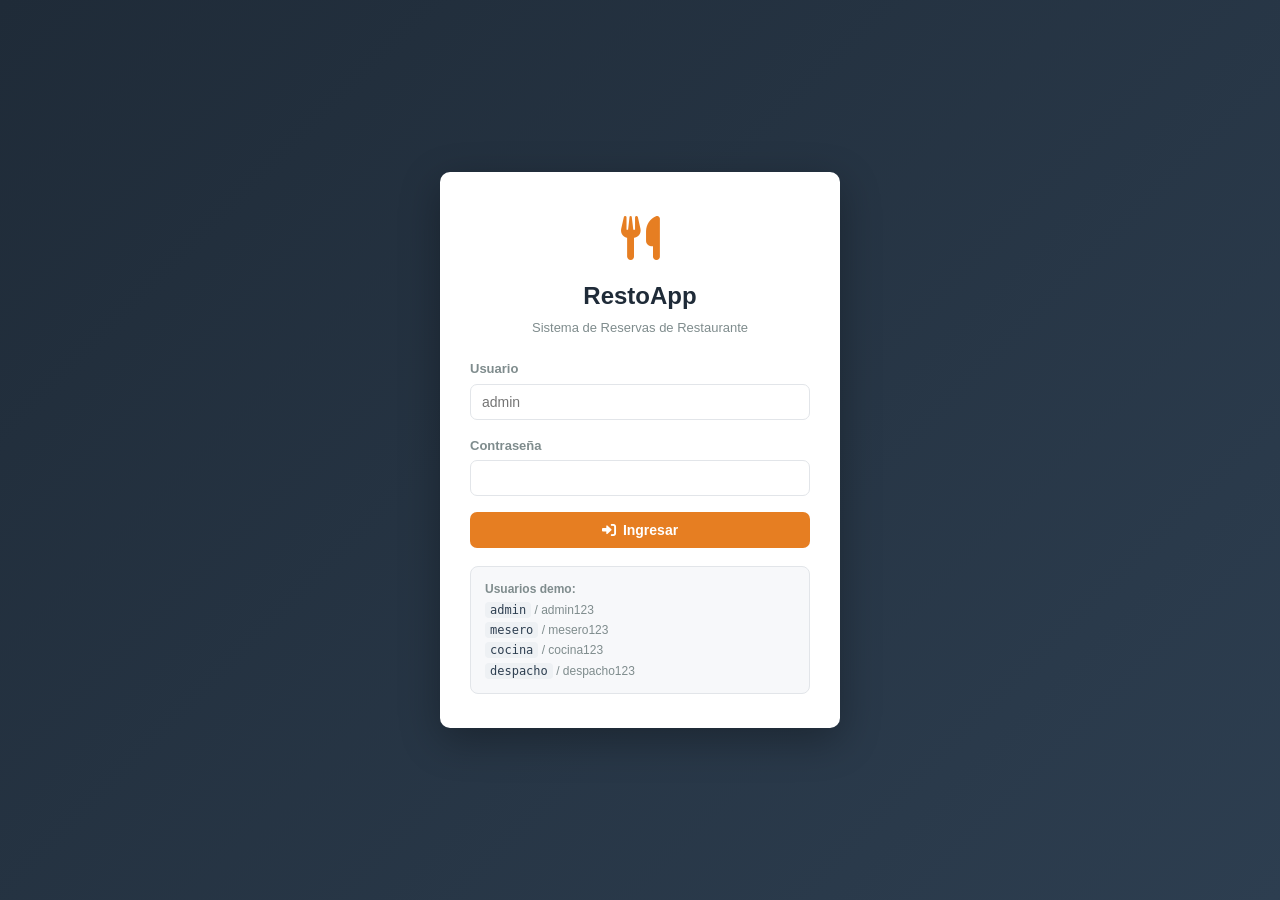
<file: admin.html>
<!DOCTYPE html>
<html lang="es">
<head>
  <meta charset="UTF-8">
  <meta name="viewport" content="width=device-width, initial-scale=1.0, maximum-scale=1.5, user-scalable=yes">
  <title>Sistema de Reservas · Restaurante</title>
  <!-- Font & icons -->
  <link rel="stylesheet" href="https://cdnjs.cloudflare.com/ajax/libs/font-awesome/6.0.0-beta3/css/all.min.css">
  <link rel="stylesheet" href="css/style.css">
</head>
<body>

  <!-- ===== SIDEBAR ===== -->
  <aside class="sidebar" id="sidebar">
    <div class="sidebar-header">
      <h2><i class="fas fa-utensils"></i> RestoApp</h2>
    </div>
    <div class="sidebar-menu" id="menuContainer">
      <!-- items dinámicos por rol -->
    </div>
    <div class="sidebar-footer">
      <div class="user-badge"><i class="fas fa-user-circle"></i> <span id="userNameDisplay">admin</span></div>
      <button class="logout-btn" id="logoutBtn"><i class="fas fa-sign-out-alt"></i> Cerrar sesión</button>
    </div>
  </aside>

  <!-- ===== MAIN ===== -->
  <div class="main-content">
    <div class="topbar">
      <span class="hamburger" id="hamburgerBtn"><i class="fas fa-bars"></i></span>
      <h3 id="viewTitle">Panel</h3>
      <span class="role-badge" id="roleBadge">Administrador</span>
    </div>
    <div class="page-content" id="pageContent">
      <!-- vistas se inyectan desde js -->
    </div>
  </div>

  <!-- ===== MODAL ===== -->
  <div class="modal-overlay" id="modalOverlay">
    <div class="modal" id="modalContent">
      <button class="close-modal" id="modalCloseBtn">&times;</button>
      <div id="modalBody"></div>
    </div>
  </div>
  <!-- Módulos JS cargados en orden (dependencias) -->
  <script src="js/storage.js"></script>
  <script src="js/auth.js"></script>
  <script src="js/modules.js"></script>
  <script src="js/app.js"></script>
</body>
</html>
</file>
<file: css/style.css>
/* =========================================================
   RestoApp - Sistema de Reservas de Restaurante
   css/style.css
   Adaptado a admin.html
   ========================================================= */

/* ----- Variables / tema ----- */
:root {
  --primary: #2d3e50;
  --primary-dark: #1f2b38;
  --primary-light: #3b5066;
  --accent: #e67e22;
  --accent-dark: #cf6d14;
  --success: #27ae60;
  --warning: #f39c12;
  --danger: #e74c3c;
  --info: #3498db;
  --bg: #f0f2f5;
  --card: #ffffff;
  --text: #2c3e50;
  --text-muted: #7f8c8d;
  --border: #e2e5e9;
  --shadow: 0 2px 8px rgba(0, 0, 0, 0.08);
  --radius: 10px;
  --sidebar-w: 240px;
  --sidebar-w-collapsed: 64px;
  --transition: 0.25s ease;
}

* {
  box-sizing: border-box;
  margin: 0;
  padding: 0;
}

html,
body {
  height: 100%;
}

body {
  font-family: "Segoe UI", Tahoma, Geneva, Verdana, sans-serif;
  background: var(--bg);
  color: var(--text);
  font-size: 15px;
  line-height: 1.5;
}

h1, h2, h3, h4 {
  color: var(--text);
}

a {
  color: var(--primary);
  text-decoration: none;
}

button {
  font-family: inherit;
  cursor: pointer;
  border: none;
  background: none;
  color: inherit;
}

input, select, textarea {
  font-family: inherit;
  font-size: 14px;
  width: 100%;
  padding: 9px 11px;
  border: 1px solid var(--border);
  border-radius: 7px;
  background: #fff;
  color: var(--text);
  transition: border-color var(--transition);
}

input:focus, select:focus, textarea:focus {
  outline: none;
  border-color: var(--accent);
  box-shadow: 0 0 0 3px rgba(230, 126, 34, 0.15);
}

label {
  display: block;
  margin-bottom: 5px;
  font-weight: 600;
  font-size: 13px;
  color: var(--text-muted);
}

/* ----- Login ----- */
.login-screen {
  min-height: 100vh;
  display: flex;
  align-items: center;
  justify-content: center;
  background: linear-gradient(135deg, var(--primary-dark), var(--primary));
  padding: 20px;
}

.login-card {
  width: 100%;
  max-width: 400px;
  background: var(--card);
  border-radius: var(--radius);
  box-shadow: 0 12px 40px rgba(0, 0, 0, 0.3);
  padding: 34px 30px;
}

.login-logo {
  text-align: center;
  margin-bottom: 22px;
}

.login-logo .icon {
  font-size: 44px;
  color: var(--accent);
}

.login-logo h1 {
  font-size: 24px;
  margin-top: 6px;
  color: var(--primary-dark);
}

.login-logo p {
  color: var(--text-muted);
  font-size: 13px;
  margin-top: 4px;
}

.login-card .form-group {
  margin-bottom: 16px;
}

.login-hint {
  margin-top: 18px;
  background: #f7f8fa;
  border: 1px solid var(--border);
  border-radius: 8px;
  padding: 12px 14px;
  font-size: 12px;
  color: var(--text-muted);
  line-height: 1.7;
}

.login-hint code {
  background: #eef1f4;
  padding: 1px 5px;
  border-radius: 4px;
  color: var(--primary);
}

/* ----- Botones ----- */
.btn {
  display: inline-flex;
  align-items: center;
  justify-content: center;
  gap: 7px;
  padding: 10px 16px;
  border-radius: 7px;
  font-weight: 600;
  font-size: 14px;
  transition: background var(--transition), transform 0.1s;
}

.btn:active {
  transform: scale(0.98);
}

.btn-primary {
  background: var(--primary);
  color: #fff;
}

.btn-primary:hover {
  background: var(--primary-light);
}

.btn-accent {
  background: var(--accent);
  color: #fff;
}

.btn-accent:hover {
  background: var(--accent-dark);
}

.btn-success {
  background: var(--success);
  color: #fff;
}

.btn-danger {
  background: var(--danger);
  color: #fff;
}

.btn-danger:hover {
  background: #c0392b;
}

.btn-ghost {
  background: #fff;
  color: var(--text);
  border: 1px solid var(--border);
}

.btn-ghost:hover {
  background: #f4f6f8;
}

.btn-sm {
  padding: 6px 11px;
  font-size: 13px;
}

.btn-block {
  width: 100%;
}

.btn:disabled {
  opacity: 0.6;
  cursor: not-allowed;
}

/* ----- App layout ----- */
.app {
  display: flex;
  min-height: 100vh;
}

/* Sidebar */
.sidebar {
  width: var(--sidebar-w);
  background: var(--primary-dark);
  color: #cfd8e0;
  display: flex;
  flex-direction: column;
  position: fixed;
  top: 0;
  left: 0;
  bottom: 0;
  z-index: 100;
  transition: width var(--transition), transform var(--transition);
  overflow: hidden;
}

.app.sidebar-collapsed .sidebar {
  width: var(--sidebar-w-collapsed);
}

.sidebar-header {
  padding: 18px 18px;
  display: flex;
  align-items: center;
  gap: 10px;
  border-bottom: 1px solid rgba(255, 255, 255, 0.08);
  min-height: 66px;
  white-space: nowrap;
}

.sidebar-header h2 {
  color: #fff;
  font-size: 18px;
  white-space: nowrap;
}

.sidebar-header h2 i {
  color: var(--accent);
  margin-right: 6px;
}

.sidebar-menu {
  flex: 1;
  overflow-y: auto;
  padding: 10px 0;
}

.sidebar-menu::-webkit-scrollbar {
  width: 6px;
}

.sidebar-menu::-webkit-scrollbar-thumb {
  background: rgba(255, 255, 255, 0.15);
  border-radius: 3px;
}

.menu-item {
  display: flex;
  align-items: center;
  gap: 12px;
  width: 100%;
  padding: 13px 18px;
  color: #cfd8e0;
  font-size: 14.5px;
  font-weight: 500;
  border-left: 3px solid transparent;
  transition: background var(--transition), border-color var(--transition);
  white-space: nowrap;
}

.menu-item:hover {
  background: rgba(255, 255, 255, 0.06);
  color: #fff;
}

.menu-item.active {
  background: rgba(230, 126, 34, 0.16);
  border-left-color: var(--accent);
  color: #fff;
}

.menu-item i {
  width: 22px;
  text-align: center;
  font-size: 16px;
  flex-shrink: 0;
}

.menu-item .menu-label {
  transition: opacity var(--transition);
}

.app.sidebar-collapsed .menu-label,
.app.sidebar-collapsed .sidebar-header h2 span,
.app.sidebar-collapsed .sidebar-footer .user-badge span,
.app.sidebar-collapsed .logout-btn span {
  opacity: 0;
  pointer-events: none;
}

.sidebar-footer {
  border-top: 1px solid rgba(255, 255, 255, 0.08);
  padding: 12px 12px;
}

.user-badge {
  display: flex;
  align-items: center;
  gap: 10px;
  padding: 8px 4px;
  font-size: 14px;
  white-space: nowrap;
  color: #fff;
}

.user-badge i {
  font-size: 20px;
  color: var(--accent);
}

.role-badge {
  background: var(--accent);
  color: #fff;
  font-size: 12px;
  font-weight: 700;
  padding: 4px 10px;
  border-radius: 20px;
  text-transform: uppercase;
  letter-spacing: 0.5px;
  white-space: nowrap;
}

.logout-btn {
  display: flex;
  align-items: center;
  gap: 10px;
  width: 100%;
  padding: 10px 12px;
  margin-top: 8px;
  border-radius: 7px;
  color: #e8b4a8;
  background: rgba(231, 76, 60, 0.14);
  font-size: 14px;
  font-weight: 600;
  white-space: nowrap;
  transition: background var(--transition);
}

.logout-btn:hover {
  background: var(--danger);
  color: #fff;
}

/* Main content */
.main-content {
  flex: 1;
  margin-left: var(--sidebar-w);
  display: flex;
  flex-direction: column;
  min-height: 100vh;
  transition: margin-left var(--transition);
}

.app.sidebar-collapsed .main-content {
  margin-left: var(--sidebar-w-collapsed);
}

.topbar {
  background: var(--card);
  border-bottom: 1px solid var(--border);
  padding: 14px 22px;
  display: flex;
  align-items: center;
  gap: 14px;
  position: sticky;
  top: 0;
  z-index: 50;
  box-shadow: 0 1px 4px rgba(0, 0, 0, 0.04);
}

.hamburger {
  font-size: 22px;
  cursor: pointer;
  color: var(--text-muted);
  padding: 4px;
}

.hamburger:hover {
  color: var(--primary);
}

.topbar h3 {
  flex: 1;
  font-size: 18px;
}

/* ---------- Página ---------- */
.page-content {
  padding: 22px;
  flex: 1;
}

/* Stats */
.stats-grid {
  display: grid;
  grid-template-columns: repeat(auto-fit, minmax(200px, 1fr));
  gap: 16px;
  margin-bottom: 24px;
}

.stat-card {
  background: var(--card);
  border-radius: var(--radius);
  box-shadow: var(--shadow);
  padding: 18px;
  display: flex;
  align-items: center;
  gap: 14px;
  border-left: 4px solid var(--accent);
}

.stat-card .stat-icon {
  width: 46px;
  height: 46px;
  border-radius: 10px;
  display: flex;
  align-items: center;
  justify-content: center;
  font-size: 20px;
  color: #fff;
  flex-shrink: 0;
}

.stat-card .stat-value {
  font-size: 26px;
  font-weight: 700;
  color: var(--primary-dark);
}

.stat-card .stat-label {
  font-size: 13px;
  color: var(--text-muted);
}

/* Paneles / tarjetas genéricas */
.panel {
  background: var(--card);
  border-radius: var(--radius);
  box-shadow: var(--shadow);
  padding: 20px;
  margin-bottom: 20px;
}

.panel-header {
  display: flex;
  align-items: center;
  justify-content: space-between;
  flex-wrap: wrap;
  gap: 12px;
  margin-bottom: 16px;
}

.panel-header h3 {
  font-size: 17px;
}

.section-title {
  font-size: 19px;
  font-weight: 700;
  margin-bottom: 16px;
  color: var(--primary-dark);
  display: flex;
  align-items: center;
  gap: 10px;
}

.section-title i {
  color: var(--accent);
}

/* ----- Mesas (vista visual) ----- */
.tables-grid {
  display: grid;
  grid-template-columns: repeat(auto-fill, minmax(150px, 1fr));
  gap: 16px;
}

.table-card {
  background: var(--card);
  border-radius: var(--radius);
  box-shadow: var(--shadow);
  padding: 16px;
  text-align: center;
  cursor: pointer;
  border-top: 5px solid var(--border);
  transition: transform 0.15s, box-shadow var(--transition);
}

.table-card:hover {
  transform: translateY(-3px);
  box-shadow: 0 6px 16px rgba(0, 0, 0, 0.12);
}

.table-card .table-icon {
  font-size: 30px;
  margin-bottom: 8px;
}

.table-card .table-name {
  font-weight: 700;
  font-size: 15px;
}

.table-card .table-capacity {
  font-size: 12px;
  color: var(--text-muted);
  margin-top: 3px;
}

.table-card .table-status {
  font-size: 11px;
  font-weight: 700;
  text-transform: uppercase;
  letter-spacing: 0.5px;
  padding: 3px 8px;
  border-radius: 12px;
  margin-top: 10px;
  display: inline-block;
  color: #fff;
}

/* Estados de mesa */
.table-card.disponible {
  border-top-color: var(--success);
}

.table-card.disponible .table-status {
  background: var(--success);
}

.table-card.reservada {
  border-top-color: var(--warning);
}

.table-card.reservada .table-status {
  background: var(--warning);
}

.table-card.ocupada {
  border-top-color: var(--danger);
}

.table-card.ocupada .table-status {
  background: var(--danger);
}

/* Status badges genéricos */
.status-pill {
  display: inline-block;
  padding: 4px 10px;
  border-radius: 14px;
  font-size: 12px;
  font-weight: 700;
  color: #fff;
}

.status-pill.pendiente { background: var(--warning); }
.status-pill.preparacion { background: var(--info); }
.status-pill.listo { background: var(--success); }
.status-pill.en-ruta { background: var(--info); }
.status-pill.entregado { background: var(--success); }
.status-pill.cancelado { background: var(--danger); }
.status-pill.reservada { background: var(--warning); }
.status-pill.ocupada { background: var(--danger); }
.status-pill.disponible { background: var(--success); }

/* ----- Listas de reservas / pedidos ----- */
.list-group {
  display: flex;
  flex-direction: column;
  gap: 10px;
}

.list-item {
  display: flex;
  align-items: center;
  justify-content: space-between;
  gap: 12px;
  background: #fbfcfd;
  border: 1px solid var(--border);
  border-radius: 8px;
  padding: 12px 14px;
  flex-wrap: wrap;
}

.list-item .item-main {
  flex: 1;
  min-width: 200px;
}

.list-item .item-title {
  font-weight: 700;
}

.list-item .item-sub {
  font-size: 13px;
  color: var(--text-muted);
}

.list-item .item-actions {
  display: flex;
  gap: 8px;
  flex-wrap: wrap;
}

.empty-state {
  text-align: center;
  color: var(--text-muted);
  padding: 30px 10px;
  font-size: 14px;
}

.empty-state i {
  font-size: 34px;
  display: block;
  margin-bottom: 10px;
  opacity: 0.5;
}

/* ----- Tablas ----- */
table.data-table {
  width: 100%;
  border-collapse: collapse;
  font-size: 14px;
}

.data-table th {
  text-align: left;
  padding: 11px 12px;
  background: #f6f8fa;
  border-bottom: 2px solid var(--border);
  color: var(--text-muted);
  font-size: 12px;
  text-transform: uppercase;
  letter-spacing: 0.4px;
}

.data-table td {
  padding: 11px 12px;
  border-bottom: 1px solid var(--border);
}

.data-table tbody tr:hover {
  background: #fafbfc;
}

.table-wrap {
  overflow-x: auto;
}

/* ----- Colas (cocina / despacho) ----- */
.queues-grid {
  display: grid;
  grid-template-columns: repeat(auto-fit, minmax(260px, 1fr));
  gap: 18px;
}

.queue-column {
  background: var(--card);
  border-radius: var(--radius);
  box-shadow: var(--shadow);
  padding: 16px;
}

.queue-column h4 {
  font-size: 15px;
  margin-bottom: 12px;
  display: flex;
  align-items: center;
  gap: 8px;
  color: var(--primary-dark);
}

.queue-column h4 .count {
  background: var(--primary);
  color: #fff;
  font-size: 12px;
  padding: 2px 8px;
  border-radius: 12px;
}

.queue-item {
  background: #fbfcfd;
  border: 1px solid var(--border);
  border-left: 4px solid var(--border);
  border-radius: 8px;
  padding: 12px;
  margin-bottom: 10px;
}

.queue-item .q-meta {
  font-size: 13px;
  color: var(--text-muted);
  margin-bottom: 8px;
}

.queue-item .q-plates {
  font-size: 13px;
  margin-bottom: 10px;
}

.queue-item .q-actions {
  display: flex;
  gap: 7px;
  flex-wrap: wrap;
}

/* ----- Modales ----- */
.modal-overlay {
  display: none;
  position: fixed;
  inset: 0;
  background: rgba(15, 20, 25, 0.55);
  z-index: 200;
  align-items: center;
  justify-content: center;
  padding: 20px;
}

.modal-overlay.open {
  display: flex;
}

.modal {
  background: var(--card);
  border-radius: var(--radius);
  box-shadow: 0 16px 48px rgba(0, 0, 0, 0.3);
  width: 100%;
  max-width: 560px;
  max-height: 90vh;
  overflow-y: auto;
  position: relative;
  padding: 26px;
}

.modal.wide {
  max-width: 760px;
}

.close-modal {
  position: absolute;
  top: 14px;
  right: 16px;
  font-size: 24px;
  color: var(--text-muted);
  line-height: 1;
}

.close-modal:hover {
  color: var(--danger);
}

.modal h3 {
  font-size: 19px;
  margin-bottom: 5px;
  color: var(--primary-dark);
}

.modal .modal-desc {
  font-size: 13px;
  color: var(--text-muted);
  margin-bottom: 16px;
}

.form-group {
  margin-bottom: 14px;
}

.form-row {
  display: grid;
  grid-template-columns: 1fr 1fr;
  gap: 12px;
}

.form-actions {
  display: flex;
  justify-content: flex-end;
  gap: 10px;
  margin-top: 18px;
}

/* ----- Usuarios (admin) ----- */
.user-card {
  display: flex;
  align-items: center;
  justify-content: space-between;
  gap: 12px;
  background: #fbfcfd;
  border: 1px solid var(--border);
  border-radius: 8px;
  padding: 12px 14px;
  margin-bottom: 10px;
}

.user-main {
  display: flex;
  align-items: center;
  gap: 12px;
}

.user-card .user-main {
  display: flex;
  align-items: center;
  gap: 12px;
}

.avatar {
  width: 40px;
  height: 40px;
  border-radius: 50%;
  background: var(--primary);
  color: #fff;
  display: flex;
  align-items: center;
  justify-content: center;
  font-weight: 700;
  flex-shrink: 0;
}

.u-name {
  font-weight: 700;
}

.u-role {
  font-size: 12px;
  color: var(--text-muted);
}

.data-table .item-actions {
  justify-content: flex-start;
}

.danger-zone {
  margin-top: 18px;
  border-top: 1px solid var(--border);
  padding-top: 16px;
}

.alert {
  padding: 12px 14px;
  border-radius: 8px;
  font-size: 14px;
  margin-bottom: 14px;
  display: flex;
  align-items: center;
  gap: 10px;
}

.alert-success {
  background: #eafaf1;
  color: #1e8449;
  border: 1px solid #abe7c8;
}

.alert-danger {
  background: #fdecea;
  color: #c0392b;
  border: 1px solid #f5b7b1;
}

.alert-info {
  background: #eaf2fb;
  color: #21618c;
  border: 1px solid #aed6f1;
}

/* ----- Responsive ----- */
@media (max-width: 768px) {
  .sidebar {
    transform: translateX(-100%);
    width: var(--sidebar-w) !important;
  }

  .app.sidebar-collapsed .sidebar {
    transform: translateX(-100%);
  }

  .app.sidebar-open .sidebar {
    transform: translateX(0);
  }

  .main-content,
  .app.sidebar-collapsed .main-content {
    margin-left: 0;
  }

  .form-row {
    grid-template-columns: 1fr;
  }

  .page-content {
    padding: 14px;
  }

  .topbar {
    padding: 12px 14px;
  }
}

@media (min-width: 769px) {
  /* Sidebar overlay en desktop para collapsed */
  .sidebar-backdrop {
    display: none;
  }
}

.sidebar-backdrop {
  display: none;
  position: fixed;
  inset: 0;
  background: rgba(0, 0, 0, 0.4);
  z-index: 90;
}

.sidebar-backdrop.show {
  display: block;
}

@media (max-width: 768px) {
  .sidebar-backdrop.show {
    display: block;
  }
}
</file>
